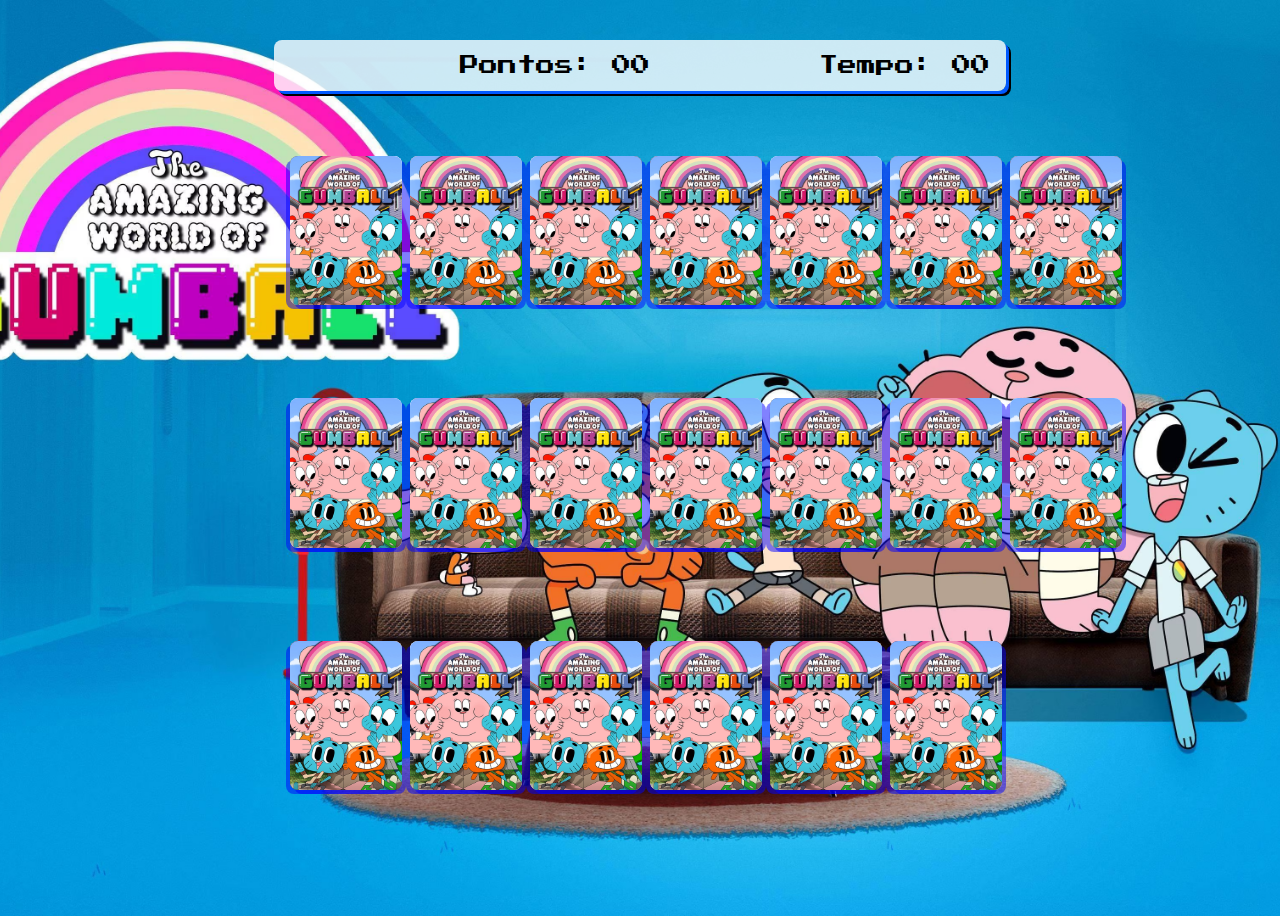
<file: pages/game.html>
<!DOCTYPE html>
<html lang="pt-br">
<head>
    <meta charset="UTF-8">
    <meta name="viewport" content="width=device-width, initial-scale=1.0">


<link rel="stylesheet" href="game.css">

<script src="game.js" defer></script>

    <title>jogo da memoria</title>
</head>
<body>

    <main>
        <header>
            <span class="player"></span>
            <span>
                Pontos: <span class="points">00</span>
            </span>
            <span>
                Tempo: <span class="timer">00</span>
            </span>
        </header>

        <div class="grid">
           
        </div>
    </main>
    
</body>
</html>
</file>
<file: pages/game.css>
@import url('https://fonts.googleapis.com/css2?family=Press+Start+2P&display=swap');

body {
    font-family: "Press Start 2P", serif;
    background: url(../assets/images/background2.png) center no-repeat ;
    background-size: cover;
}

main {
    display: grid;
    place-items: center;
    height: 100vh;
    width: 100%;
}

header {
    background-color: #fffc;
    font-size: 1.2rem;
    padding: 1rem;
    border-radius: 8px;
    box-shadow: 3px 3px  rgb(0, 89, 255), 5px 5px black;
    width: calc(100% - 10%);
    max-width: 700px;

    display: flex;
    justify-content: space-between;
    align-items: center;
}

.grid {
    
    max-width: 700px;
    height: 80vh;

    display: grid;
    grid-template-columns: repeat(7, 1fr);
    gap: .5rem;
}

.card {
    background-color: white;
    aspect-ratio: 3/4;
    width: 7rem;
    border-radius: 8px;
    position: relative;
    cursor: pointer;
    transform-style: preserve-3d;
    transition: all 500ms ease;

}

.card:active {
    /* transform: rotateY(180deg); */
}

.face {
    width: 100%;
    height: 100%;
    position: absolute;
    box-shadow: 4px 4px rgba(0, 0, 255, 0.493);
    border-radius: 8px;
    background-size: cover !important;
    transition: all 1s ease;
}

.front {
    /* background: url(../assets/images/1.png) center; */
    background-position: center;
    transform: rotateY(180deg);

}

.back {
    background: url(../assets/images/costas.png) center;
    backface-visibility: hidden;
}


/* classes que serão add com javascript */
.reavel-card {
    transform: rotateY(180deg);
}
.disabled-card {
    filter: saturate(0);
    opacity: 0.5;
}

@media (max-width: 700px) {
    header {
        font-size: .8rem;
        
    }

    .grid {
        grid-template-columns: repeat(4, 1fr);
    }

    .card {
        width: 4rem;
        aspect-ratio: 3/5;
    }

    
}
</file>
